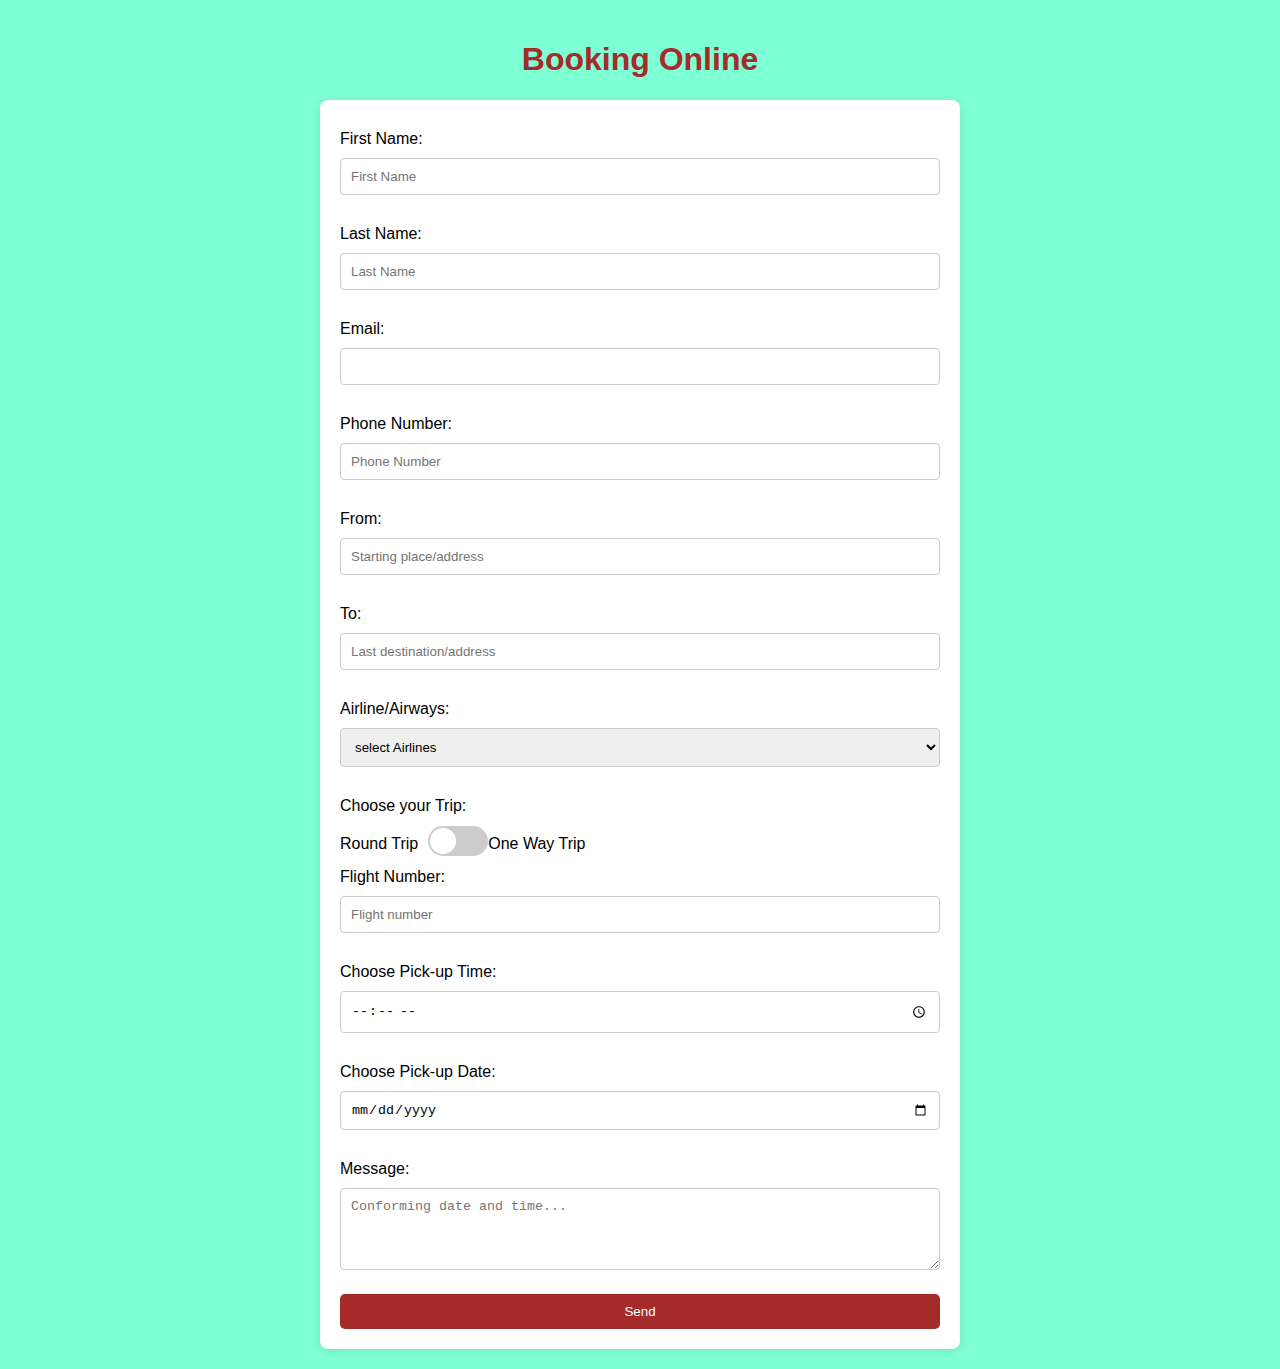
<file: iindex.html>
<!-- <!DOCTYPE html>
<html lang="en">
<head>
    <meta charset="UTF-8">
    <meta name="viewport" content="width=device-width, initial-scale=1.0">
    <title>Form Example</title>
    
</head>
<body style="background-color: aquamarine;">
   <h1 style="color: brown;"> Booking Online</h1> 
   <form id="main-contact-form" name="contact-form" method="post" action="#">
        <label for="fname">First Name:</label>
        <input type="text" id="fname" name="firstname" placeholder="First Name"><br><br>
        <label for="lname">Last Name:</label>
        <input type="text" id="lname" name="lastname" placeholder="Last Name" required><br><br>

        <label for="email">Email:</label>
        <input type="email" id="email" name="email" required><br><br>
        <label for="tel">Phone Number:</label>
        <input type="int" id="tel" name="telephone number" required><br><br>

        <label for="adr">From:</label>
        <input type="text" id="fromadress" name="start from" placeholder="Starting place/ address"><br><br>
        <label for="adr">To:</label>
        <input type="text" id="toadress" name="end To" placeholder="Last distination/address" required><br><br>
        <label for="list">Airline/Airways:</label>        <select id="list" name="list" required>
                
                <option value="select">select Airlines</option>
                <option value="Air New Zealand">Air NeW Zealand </option>
                <option value="AeroMexico"> AeroMexico </option>
                <option value="Air canada " >Air Canada</option>
                <option value="Air France">Air France </option>
                <option value="Alaska Airlines">Alaska Airlines</option> </option>
                <option value="American Airlines">American Airlines</option>
                <option value="British Airways">British Airways</option>
                <option value="Delta Air Lines">Delta Airlines </option>
                <option value="Emirates">Emirates </option>
                <option value="Frontir Airlines">Frontier Airlines</option>
                <option value="JetBlue">JetBlue Airways</option>
                <option value="KLM">KLM</option>
                <option value="Lufthansa">Lufthansa </option>
                <option value="Qatar Airways">Mesa Airlines</option>
                <option value="Qatar Airways">Qatar Airways</option>
                <option value="Singapore Airlines">Singspore Airlines </option>
                <option value="Sky west Airlines">Sky West Airlines</option>
                <option value="south west airway">Southwest Airways</option>
                
                <option value="Qatar Airways">spirit Airlines</option>
                <option value="Turkish Airlines">Turkish Airlines</option>
                <option value="TACA">TACA </option>
                <option value="United Airlines">United Airlines</option>
                <option value="U.S Airlines ">U.S Airlines </option>
                <option value="VIvaAerobus">VivaArobus</option>
                

            
        </select><br><br>
        <label for="flight">Filght Number:</label>
        <input type="text" id="filght" name="flight number" placeholder="Flight number"  required><br><br>

       
        

        <label>Choose your Trip:</label><br>
            <input type="radio" id="radio1" name="radio" value="Option 1" required>
            <label for="radio1">Round Trip</label><br>
            <input type="radio" id="radio2" name="radio" value="Option 2">
            <label for="radio2">One way Trip</label><br><br>

        <label for="appt-time" >choose pick up time</label>
          <input id="appt-time" type="time" name="appt-time" step="s"><br><br>

       <label for="appt-date" >chooes pick up date</label>
         <input type="date"><br><br>


        <label for="message">Message:conforming date and time by writting too ? </label><br>
        <textarea id="message" name="message" rows="4" cols="50" placeholder="--:-- Am/Pm and /--/--202-" required></textarea><br><br>

        <input type="submit" value="Send">
    </form>


    <script>
        document.getElementById('main-contact-form').addEventListener('submit', async function(event) {
            event.preventDefault();
           
            
            const fname = document.getElementById('fname').value;
            const lname = document.getElementById('lname').value;
            name = fname + lname
            const email = document.getElementById('email').value;
            const phone = document.getElementById('tel').value;
            const fromadress = document.getElementById('fromadress').value;
            const toadress = document.getElementById('toadress').value;
            const airlines = document.getElementById('list').nodeValue;
            const flight = document.getElementById('flight').value;
            const location_! = document.getElementById('flight').value;


            const subject = "Urgent taxi request"
            const message = "Taxi request"
            

            console.log(name);
            console.log(email);
            console.log(subject);
            console.log(message);

            const response = await fetch('https://htc-d2ll.onrender.com/send_email', {
                method: 'POST',
                headers: {
                    'Content-Type': 'application/json',
                },
                body: JSON.stringify({
                    name: name,
                    email:email,
                    body: `Name: ${name} \nEmail: ${email} \nSubject: ${subject}\nMessage: ${message}`
                }),
            });
    
            if (response.ok) {
                alert('Email sent successfully!');
            } else {
                alert('Failed to send email.');
            }
        });
    </script>


</body>
</html> -->

<!DOCTYPE html>
<html lang="en">
<head>
    <meta charset="UTF-8">
    <meta name="viewport" content="width=device-width, initial-scale=1.0">
    <title>Form Example</title>
    <style>
        body {
            background-color: aquamarine;
            font-family: Arial, sans-serif;
            margin: 0;
            padding: 20px;
        }
        h1 {
            color: brown;
            text-align: center;
        }
        form {
            background: white;
            border-radius: 8px;
            box-shadow: 0 2px 10px rgba(0, 0, 0, 0.1);
            padding: 20px;
            max-width: 600px;
            margin: auto;
        }
        label {
            display: block;
            margin: 10px 0 5px;
        }
        input[type="text"],
        input[type="email"],
        input[type="tel"],
        input[type="time"],
        input[type="date"],
        select,
        textarea {
            width: 100%;
            padding: 10px;
            margin: 5px 0 20px;
            border: 1px solid #ccc;
            border-radius: 4px;
            box-sizing: border-box;
        }
        .trip-toggle {
            display: flex;
            align-items: center;
            margin: 10px 0;
        }
        .toggle-label {
            cursor: pointer;
            margin-right: 10px;
        }
        .toggle-switch {
            position: relative;
            width: 60px;
            height: 30px;
        }
        .toggle-input {
            opacity: 0;
            width: 0;
            height: 0;
        }
        .slider {
            position: absolute;
            cursor: pointer;
            top: 0;
            left: 0;
            right: 0;
            bottom: 0;
            background-color: #ccc;
            transition: .4s;
            border-radius: 30px;
        }
        .slider:before {
            position: absolute;
            content: "";
            height: 26px;
            width: 26px;
            left: 2px;
            bottom: 2px;
            background-color: white;
            transition: .4s;
            border-radius: 50%;
        }
        .toggle-input:checked + .slider {
            background-color: brown;
        }
        .toggle-input:checked + .slider:before {
            transform: translateX(30px);
        }
        input[type="submit"] {
            background-color: brown;
            color: white;
            border: none;
            padding: 10px;
            border-radius: 5px;
            cursor: pointer;
            transition: background-color 0.3s;
            width: 100%;
        }
        input[type="submit"]:hover {
            background-color: darkred;
        }
        @media (max-width: 600px) {
            form {
                padding: 15px;
            }
        }
    </style>
</head>
<body>
    <h1>Booking Online</h1> 
    <form id="main-contact-form" name="contact-form" method="post" action="#">
        <label for="fname">First Name:</label>
        <input type="text" id="fname" name="firstname" placeholder="First Name" required>

        <label for="lname">Last Name:</label>
        <input type="text" id="lname" name="lastname" placeholder="Last Name" required>

        <label for="email">Email:</label>
        <input type="email" id="email" name="email" required>

        <label for="tel">Phone Number:</label>
        <input type="tel" id="tel" name="telephone" placeholder="Phone Number" required>

        <label for="fromadress">From:</label>
        <input type="text" id="fromadress" name="start-from" placeholder="Starting place/address">

        <label for="toadress">To:</label>
        <input type="text" id="toadress" name="end-to" placeholder="Last destination/address" required>

        <label for="list">Airline/Airways:</label>
        <select id="list" name="list" required>
            <option value="select">select Airlines</option>
            <option value="Air New Zealand">Air NeW Zealand </option>
            <option value="AeroMexico"> AeroMexico </option>
            <option value="Air canada " >Air Canada</option>
            <option value="Air France">Air France </option>
            <option value="Alaska Airlines">Alaska Airlines</option> </option>
            <option value="American Airlines">American Airlines</option>
            <option value="British Airways">British Airways</option>
            <option value="Delta Air Lines">Delta Airlines </option>
            <option value="Emirates">Emirates </option>
            <option value="Frontir Airlines">Frontier Airlines</option>
            <option value="JetBlue">JetBlue Airways</option>
            <option value="KLM">KLM</option>
            <option value="Lufthansa">Lufthansa </option>
            <option value="Qatar Airways">Mesa Airlines</option>
            <option value="Qatar Airways">Qatar Airways</option>
            <option value="Singapore Airlines">Singspore Airlines </option>
            <option value="Sky west Airlines">Sky West Airlines</option>
            <option value="south west airway">Southwest Airways</option>
            
            <option value="Qatar Airways">spirit Airlines</option>
            <option value="Turkish Airlines">Turkish Airlines</option>
            <option value="TACA">TACA </option>
            <option value="United Airlines">United Airlines</option>
            <option value="U.S Airlines ">U.S Airlines </option>
            <option value="VIvaAerobus">VivaArobus</option>
        </select>

        <label>Choose your Trip:</label>
        <div class="trip-toggle">
            <label class="toggle-label" for="trip-toggle">Round Trip</label>
            <div class="toggle-switch">
                <input type="checkbox" class="toggle-input" id="trip-toggle" name="trip" value="Round Trip">
                <span class="slider"></span>
            </div>
            <label class="toggle-label" for="trip-toggle">One Way Trip</label>
        </div>

        <label for="flight">Flight Number:</label>
        <input type="text" id="flight" name="flight-number" placeholder="Flight number" required>

        <label for="appt-time">Choose Pick-up Time:</label>
        <input id="appt-time" type="time" name="appt-time" required>

        <label for="appt-date">Choose Pick-up Date:</label>
        <input type="date" id="appt-date" name="appt-date" required>

        <label for="message">Message:</label>
        <textarea id="message" name="message" rows="4" placeholder="Conforming date and time..." required></textarea>

        <input type="submit" value="Send">
    </form>

    <script>
        document.getElementById('main-contact-form').addEventListener('submit', async function(event) {
            event.preventDefault();
        
            // Collecting form data
            const fname = document.getElementById('fname').value;
            const lname = document.getElementById('lname').value;
            const name = `${fname} ${lname}`;
            const email = document.getElementById('email').value;
            const phone = document.getElementById('tel').value;
            const fromadress = document.getElementById('fromadress').value;
            const toadress = document.getElementById('toadress').value;
            const airlines = document.getElementById('list').value;
            const flight = document.getElementById('flight').value;
            
            // Determine trip type based on toggle switch
            const tripType = document.getElementById('trip-toggle').checked ? "Round Trip" : "One Way Trip";
            
            // Prepare email details
            const subject = "Urgent taxi request";
            const message = "Taxi request";
        
            // Log the collected data for debugging
            console.log(name, email, subject, message, tripType);
        
            // Send the collected data to the server
            const response = await fetch('https://htc-d2ll.onrender.com/send_email', {
                method: 'POST',
                headers: {
                    'Content-Type': 'application/json',
                },
                body: JSON.stringify({
                    name: name,
                    email: email,
                    phone: phone,
                    from: fromadress,
                    to: toadress,
                    airlines: airlines,
                    flight: flight,
                    tripType: tripType,
                    body: `Name: ${name}\nEmail: ${email}\nPhone: ${phone}\nFrom: ${fromadress}\nTo: ${toadress}\nAirlines: ${airlines}\nFlight: ${flight}\nTrip Type: ${tripType}\nMessage: ${message}`
                }),
            });
        
            // Handle the response from the server
            if (response.ok) {
                alert('Email sent successfully!');
            } else {
                alert('Failed to send email.');
            }
        });
    </script>
</body>
</html>
</file>
